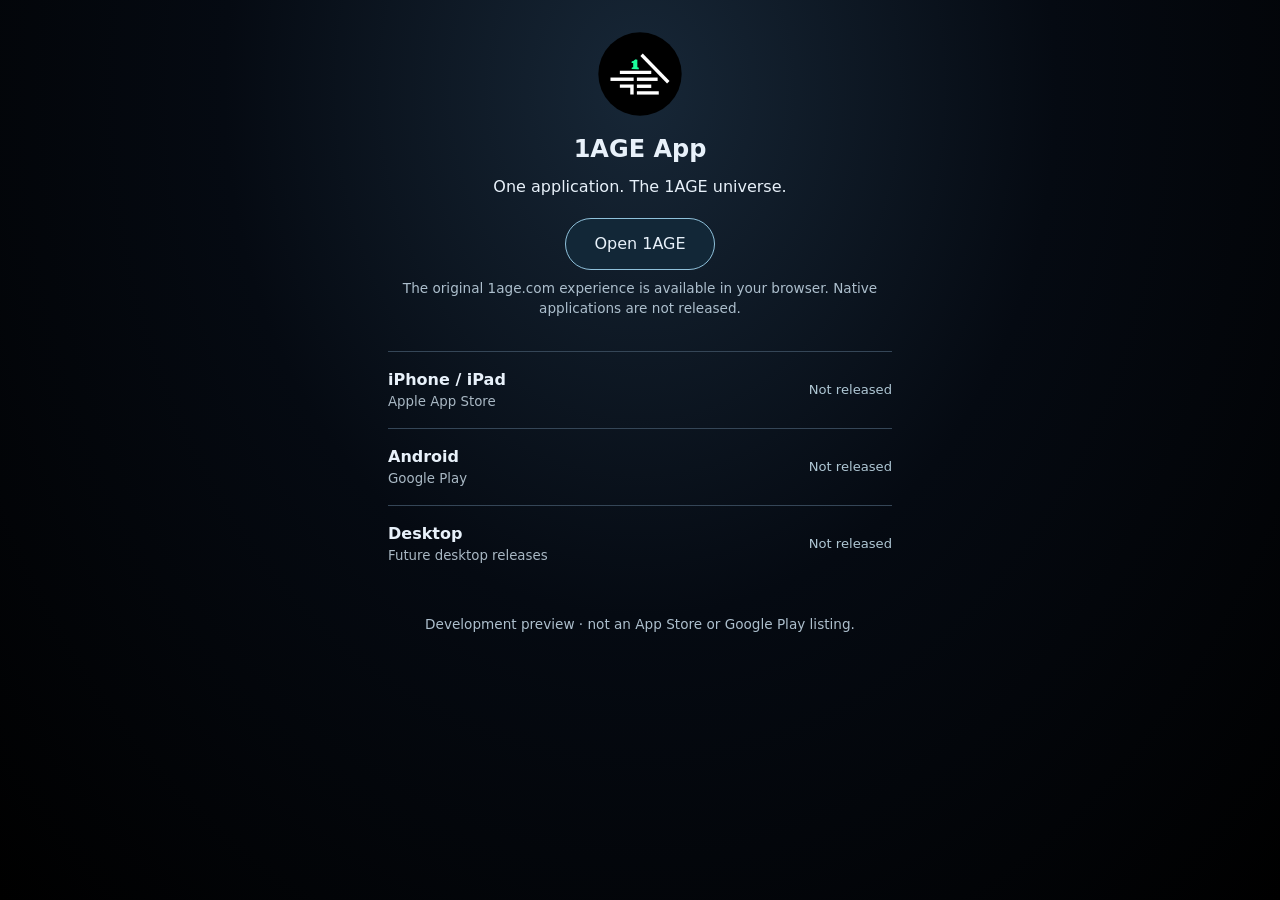
<file: index.html>
<!doctype html><html lang="en"><head><base href="./distribution/"><link rel="canonical" href="https://1age.app/"><meta charset="utf-8"><meta name="viewport" content="width=device-width,initial-scale=1,viewport-fit=cover"><meta name="theme-color" content="#000000"><meta name="robots" content="noindex"><title>1AGE App — Distribution Preview</title><link rel="icon" href="../favicon-brand.svg"><link rel="stylesheet" href="./distribution.css"></head><body><main><img class="brand" src="../assets/1age-logo.svg" alt="1AGE"><h1>1AGE App</h1><p>One application. The 1AGE universe.</p><a class="primary" href="https://1age.com/">Open 1AGE</a><p class="note">The original 1age.com experience is available in your browser. Native applications are not released.</p><section aria-label="Download availability" id="releases"><p>iOS, Android and desktop releases are planned. No downloads are available.</p></section><p class="note">Development preview · not an App Store or Google Play listing.</p></main><script type="module" src="./distribution.mjs"></script></body></html>
</file>
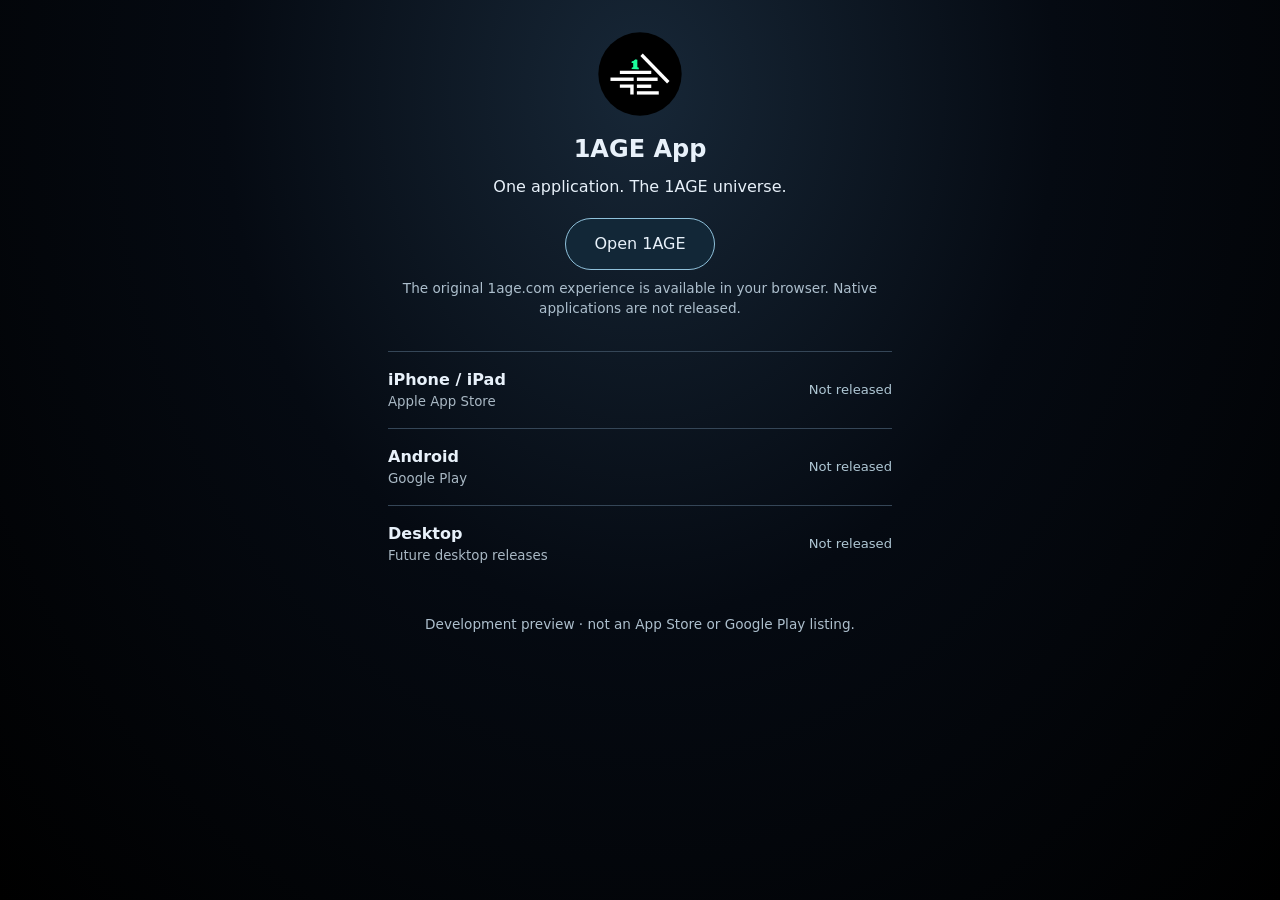
<file: distribution/index.html>
<!doctype html><html lang="en"><head><meta charset="utf-8"><meta name="viewport" content="width=device-width,initial-scale=1,viewport-fit=cover"><meta name="theme-color" content="#000000"><meta name="robots" content="noindex"><title>1AGE App — Distribution Preview</title><link rel="icon" href="../favicon-brand.svg"><link rel="stylesheet" href="./distribution.css"></head><body><main><img class="brand" src="../assets/1age-logo.svg" alt="1AGE"><h1>1AGE App</h1><p>One application. The 1AGE universe.</p><a class="primary" href="https://1age.com/">Open 1AGE</a><p class="note">The original 1age.com experience is available in your browser. Native applications are not released.</p><section aria-label="Download availability" id="releases"><p>iOS, Android and desktop releases are planned. No downloads are available.</p></section><p class="note">Development preview · not an App Store or Google Play listing.</p></main><script type="module" src="./distribution.mjs"></script></body></html>
</file>
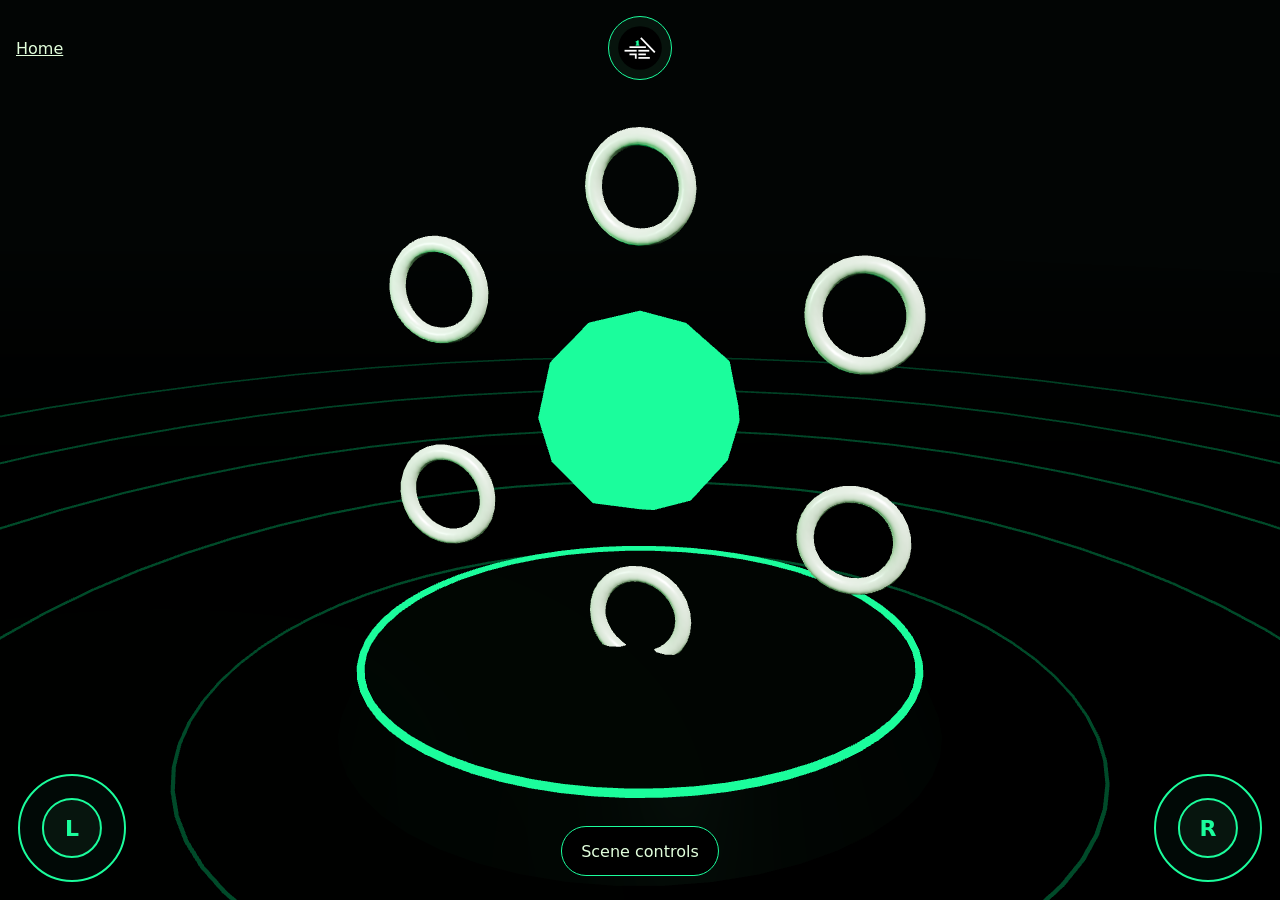
<file: application.html>
<!doctype html><html lang="en"><head><meta charset="utf-8"><meta name="viewport" content="width=device-width,initial-scale=1"><title>1AGE App</title><meta name="description" content="A 3D application discovery hub."><meta name="robots" content="noindex"><link rel="icon" href="/assets/1age-logo.svg"><link rel="stylesheet" href="/virtual-entry.css"></head><body data-app="app" class="virtual-entry"><script type="module" src="/virtual-entry.mjs"></script><noscript>Enable JavaScript and WebGL to enter this 3D virtual environment.</noscript></body></html>
</file>
<file: distribution/distribution.css>
*{box-sizing:border-box}html{color-scheme:dark}body{margin:0;min-height:100svh;background:radial-gradient(ellipse at 50% 10%,#172737 0%,#050a12 46%,#000 100%);color:#e8f1fa;font:16px/1.5 system-ui,sans-serif}main{max-width:34rem;margin:auto;padding:calc(2rem + env(safe-area-inset-top)) 1.25rem calc(2rem + env(safe-area-inset-bottom));text-align:center}.brand{width:84px;height:84px}h1{font-size:1.5rem;margin:.5rem 0}p{margin:.5rem 0 1.2rem}.primary,article a{display:inline-block;padding:.8rem 1.8rem;border:1px solid #8fc1db;border-radius:2rem;color:inherit;text-decoration:none;background:#122737}.note{color:#adbfcd;font-size:.85rem}section{margin:2rem 0}article{display:flex;align-items:center;justify-content:space-between;gap:1rem;text-align:left;border-top:1px solid #354657;padding:1rem 0}article strong,article small{display:block}article small{color:#a9b8c4}article span{font-size:.82rem;color:#afc7d4}a:focus-visible{outline:2px solid white;outline-offset:4px}
</file>
<file: virtual-entry.css>
body.virtual-entry>:not(.virtual-camera):not(.virtual-stage):not(.virtual-header):not(.virtual-caption):not(.virtual-tools-toggle):not(script):not(style):not(link):not(noscript):not(main){display:none!important}
body.virtual-entry{margin:0;background:#000;color:#e2ffdc;font:16px system-ui}body.virtual-entry>header:not(.virtual-header),body.virtual-entry>footer,body.virtual-entry>main{display:none!important}body.virtual-entry.virtual-tools>main{display:block!important;position:fixed;z-index:6;right:2%;top:14%;width:min(36rem,96%);max-height:78dvh;overflow:auto;margin:0;padding:1.2rem;background:rgba(0,10,5,.97);border:1px solid #315a42;border-radius:1rem;box-sizing:border-box}.virtual-stage{position:fixed;inset:0;z-index:0}.virtual-stage canvas{width:100%;height:100%;touch-action:pan-y}.virtual-stage .fallback-note{position:absolute;top:50%;left:5%;max-width:80%}.virtual-stage.render-ready .fallback-note{display:none}.virtual-header{display:flex;position:fixed;z-index:8;top:1rem;left:1rem;right:1rem;gap:1rem;align-items:center;background:transparent!important}.virtual-header img{width:44px;height:44px;vertical-align:middle}.virtual-header nav a{margin:.6rem}.virtual-caption{position:fixed;z-index:2;top:16%;left:5%;max-width:30rem;pointer-events:none;text-shadow:0 2px 10px #000}.virtual-caption h1{font-size:clamp(1.8rem,4vw,3rem);color:#e2ffdc}.virtual-tools-toggle{position:fixed;z-index:8;left:5%;bottom:7%;padding:.9rem 1.2rem;border:1px solid #1bfd9c;border-radius:2rem;background:#000;color:#e2ffdc;font:inherit;cursor:pointer}[hidden]{display:none!important}@media(max-height:500px){.virtual-caption{max-width:40%;top:18%}.virtual-caption p{font-size:.875rem}body.virtual-entry.virtual-tools>main{top:5%;max-height:90dvh}}
body.virtual-entry.virtual-tools .cash-layout{display:block}body.virtual-entry.virtual-tools .cash-layout>.scene{display:none}

body.virtual-foundation>main{display:none!important}
.virtual-camera{position:fixed;z-index:9;bottom:15%;left:5%;display:flex;gap:.6rem;flex-wrap:wrap;max-width:90vw}
.virtual-camera button,.virtual-header button{font:inherit;color:#E2FFDC;background:#07140d;border:1px solid #1BFD9C;border-radius:2rem;padding:.8rem;min-height:44px}
.virtual-header a{color:#E2FFDC}.virtual-caption{font:16px system-ui}
/* Keep the official logo menu centered independently of Home and scene controls. */
body>header:has(>button[aria-label="1AGE menu"]){position:fixed!important;top:16px!important;left:16px!important;right:16px!important;min-height:64px;z-index:30;pointer-events:none;background:transparent!important}
body>header>button[aria-label="1AGE menu"]{position:absolute!important;top:0!important;left:50%!important;right:auto!important;transform:translateX(-50%)!important;width:64px!important;height:64px!important;border-radius:50%!important;display:flex!important;align-items:center;justify-content:center;padding:8px!important;pointer-events:auto}
body>header>button[aria-label="1AGE menu"] img{width:44px!important;height:44px!important;margin:0!important}
body>header:has(>button[aria-label="1AGE menu"])>nav{position:absolute!important;top:76px!important;left:50%!important;right:auto!important;transform:translateX(-50%)!important;pointer-events:auto;background:#000e;border-radius:32px;padding:8px;white-space:nowrap}
body>header:has(>button[aria-label="1AGE menu"])>a{pointer-events:auto}

/* Spatial arrivals stay quiet; content and transaction details open on demand. */
.virtual-caption,.identity-caption,.arrival>h1,.arrival>p,body>main>h1,body>main>.subtitle,body>main>.blog-subtitle,body>main>footer,#invitation{display:none!important}
</file>
